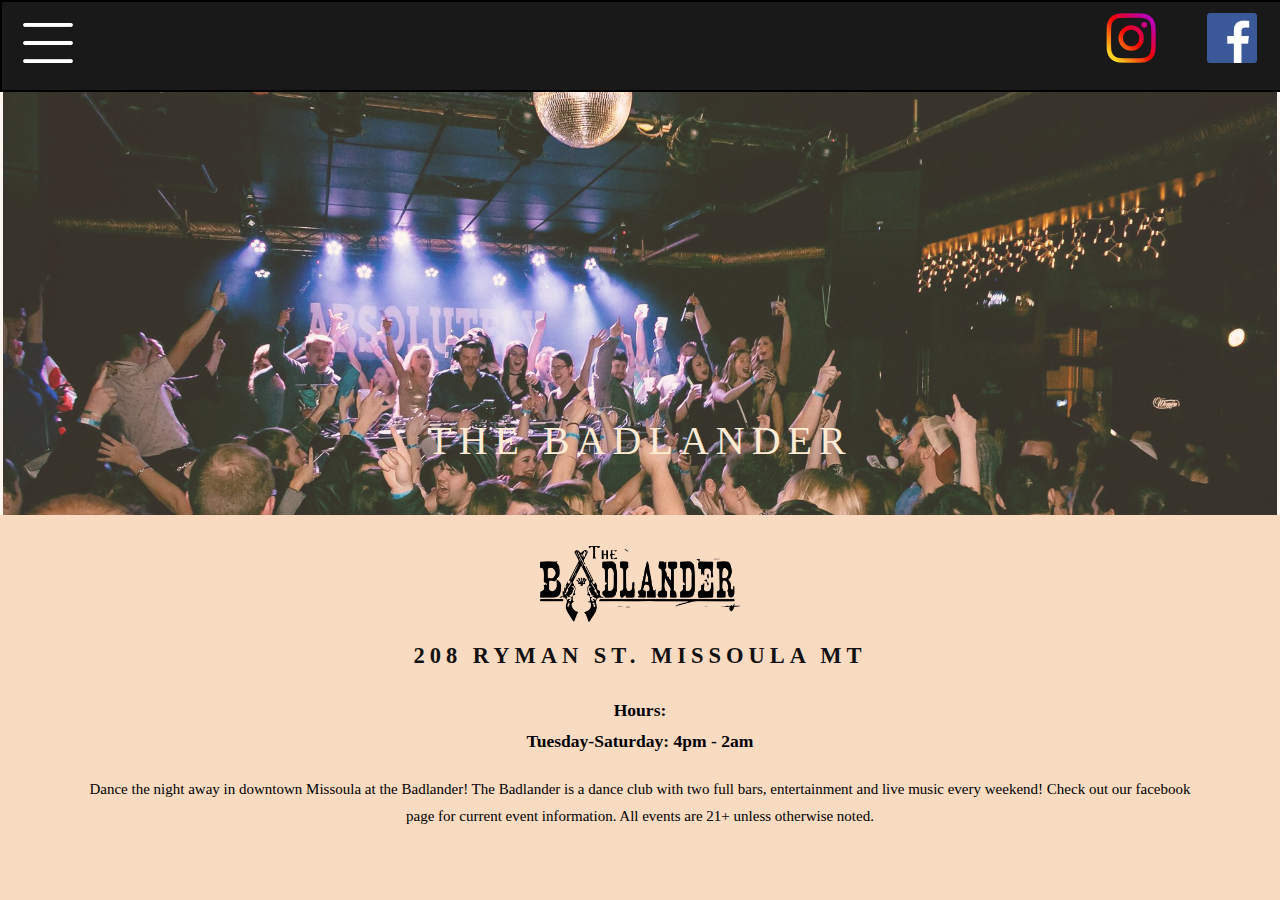
<file: badlander.html>
<!doctype html>
<html>
<head>
	<meta charset="utf-8">
	<title>badlander</title>

	<link href="css/main parallax stylesheet.css" rel="stylesheet" type="text/css">
	<link href="css/navbar main stylesheet.css" rel="stylesheet" type="text/css">
	
	
	<menu>
		<div class="menuitem" id="topnav">

		 <div class="dropdown">
		<button class="dropbtn"><img src="Images/icons/menu icon 2 inverted.png" width="50" height="40" alt=""/>
		  <i class="fa fa-caret-down"></i>
		</button>
		<div class="dropdown-content">
		  <a href="rose.html">Golden Rose</a>
		  <a href="badlander.html">The Badlander</a>
		  <a href="night owl.html">The Night Owl Casino</a>
		  <a href="locals.html">Locals Only</a>
		  <a href="three.html">Three in the Side</a>
		</div>
	  </div>

		  <!--facebook icon and linkto page-->
			<a href="https://www.facebook.com/thebadlandermt/"><img src="Images/icons/facebook.png" width="50" height="50" alt=""/></a>

		  <!--instagram icon and link to page-->
			<a href="https://www.instagram.com/the_badlandercomplex/?hl=en"><img src="Images/icons/instagram.png" width="50" height="50" alt=""/></a>
		</div>	
		</menu>


</head>

<body>

	<div class="bgimg-9">
            <div class="caption">
                <span class="border">THE BADLANDER</span>
            </div>
        </div>

        <div class="description-container">
            <div class="description">
               <h2 style="text-align:center;"> <img src="Images/icons/badlander black.png" width="200" height="" alt=""/><br> 208 Ryman St. Missoula MT
               </h2>
               <h3 style="text-align:center;"> 
                Hours: 
               	<br>
               	Tuesday-Saturday: 4pm - 2am
               </h3>
               
                <p> 
                Dance the night away in downtown Missoula at the Badlander! The Badlander is a dance club with two full bars, entertainment and live music every weekend! Check out our facebook page for current event information.  All events are 21+ unless otherwise noted.
                
                <br>
                <br>
                
                </p>
                
                
            </div>
        </div>

</body>

</html>
</file>
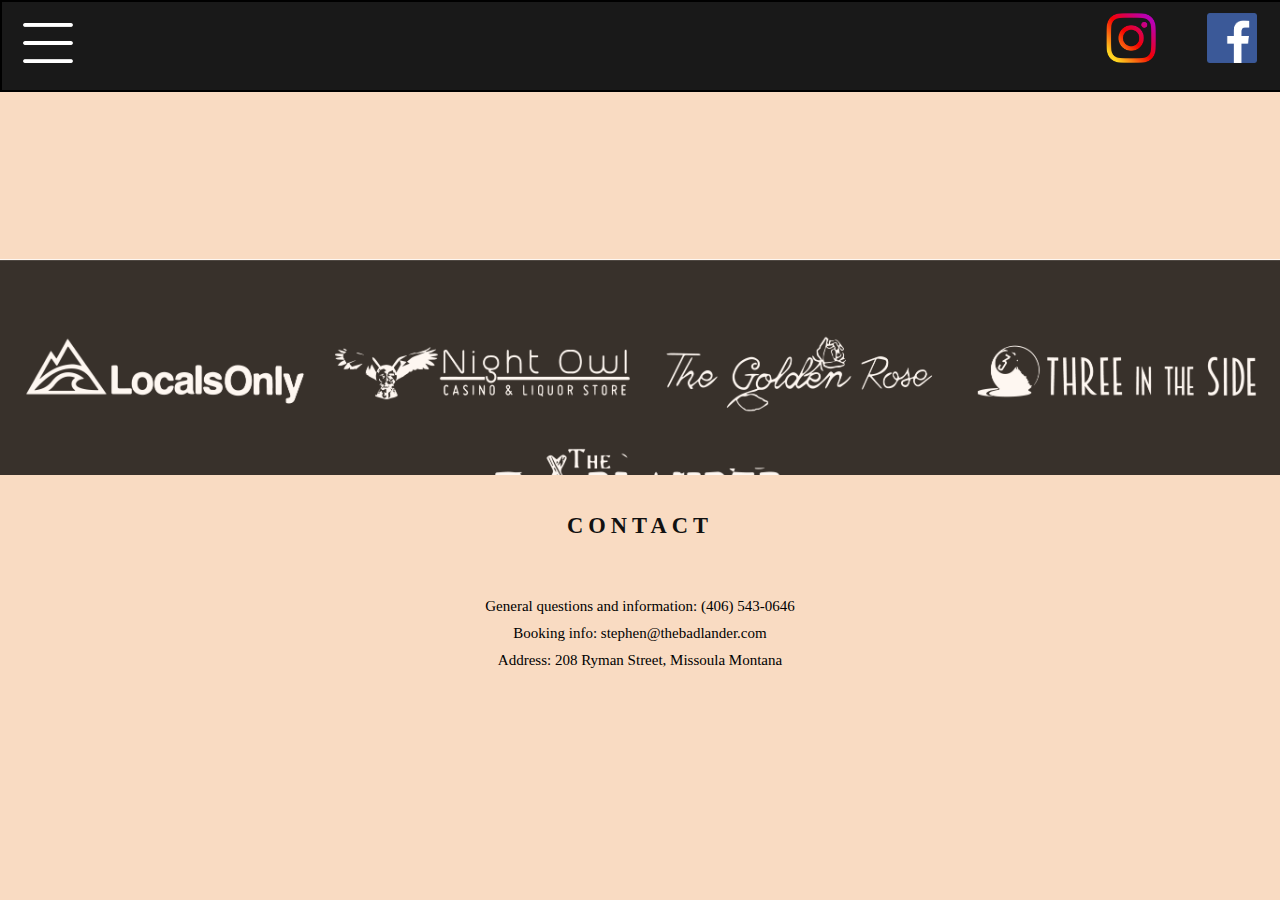
<file: contact.html>
<!doctype html>
<html>
<head>
	<meta charset="utf-8">
	
	<title>Untitled Document</title>
	
	<link href="css/main parallax stylesheet.css" rel="stylesheet" type="text/css">
	
	<link href="css/navbar main stylesheet.css" rel="stylesheet" type="text/css">

	<!-- Nav bar-->	
	<menu>
	<div class="menuitem" id="topnav">
		
	 <div class="dropdown">
    <button class="dropbtn"><img src="Images/icons/menu icon 2 inverted.png" width="50" height="40" alt=""/>
      <i class="fa fa-caret-down"></i>
    </button>
    <div class="dropdown-content">
      <a href="rose.html">Golden Rose</a>
      <a href="badlander.html">The Badlander</a>
      <a href="night owl.html">The Night Owl Casino</a>
      <a href="locals.html">Locals Only</a>
      <a href="three.html">Three in the Side</a>
    </div>
  </div>
  
	  <!--facebook icon and linkto page-->
	  	<a href="https://www.facebook.com/thebadlandermt/"><img src="Images/icons/facebook.png" width="50" height="50" alt=""/></a>
	   
	  <!--instagram icon and link to page-->
	    <a href="https://www.instagram.com/the_badlandercomplex/"><img src="Images/icons/instagram.png" width="50" height="50" alt=""/></a>
	</div>	
	</menu>
</head>

<body>

		
        
        <div class="bgimg-2">
            <div class="caption">
                <span class="border"></span>
            </div>
        </div>

        <div class="description-container">
            <div class="description">
               <h2 style="text-align:center;">Contact</h2>
                <p> 
                
					<br>General questions and information: (406) 543-0646
					<br>
					Booking info: stephen@thebadlander.com
					<br> 
					Address: 208 Ryman Street, Missoula Montana
                
                </p>
                
                <!-- Embeded google map-->
                	<iframe src="https://www.google.com/maps/embed?pb=!1m23!1m12!1m3!1d3243.6696357606634!2d-113.99716790761774!3d46.871437067500906!2m3!1f0!2f0!3f0!3m2!1i1024!2i768!4f13.1!4m8!3e6!4m0!4m5!1s0x535dcc2af4e4476f%3A0x7112282666ffe928!2sthe+badlander+missoula!3m2!1d46.8721697!2d-113.99554239999999!5e0!3m2!1sen!2sus!4v1525908436524" width="100%" height="" frameborder="0" style="border:0" allowfullscreen></iframe>
            </div>
        </div>

        
            


</body>
</html>
</file>
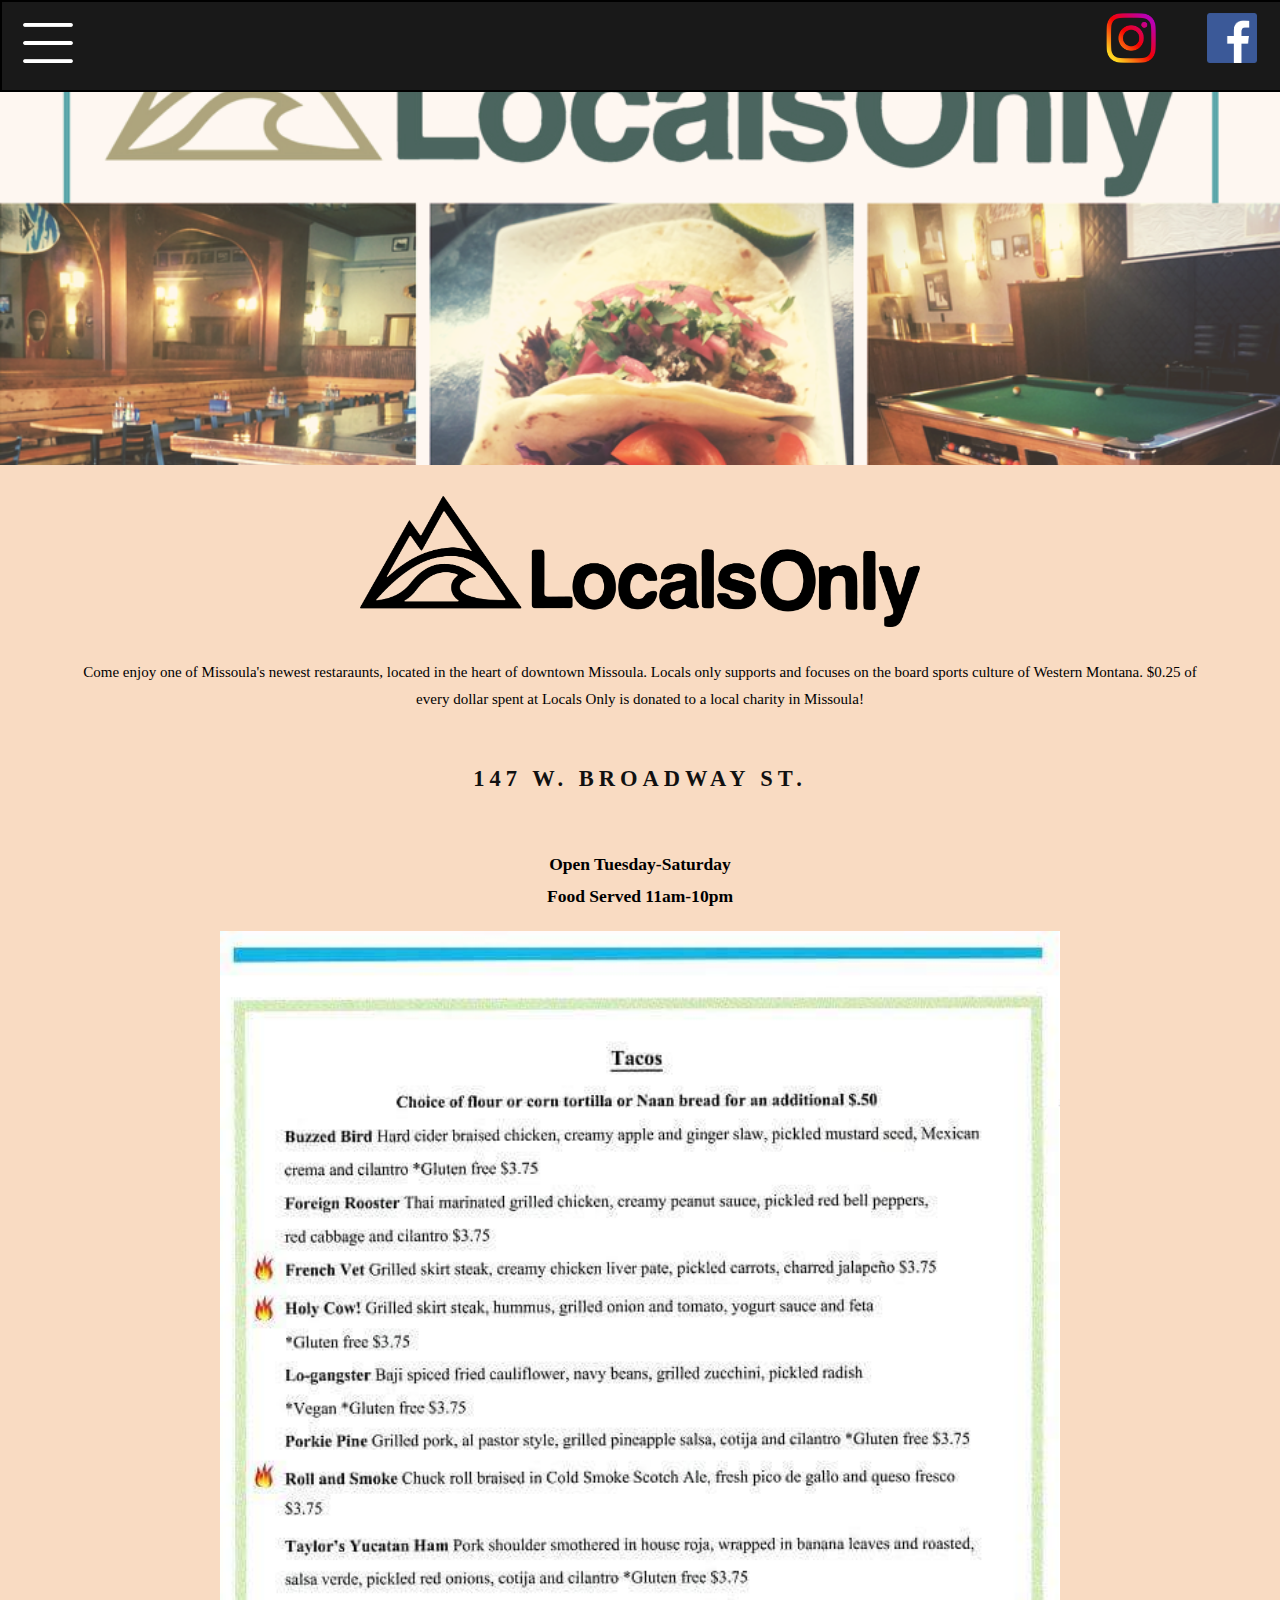
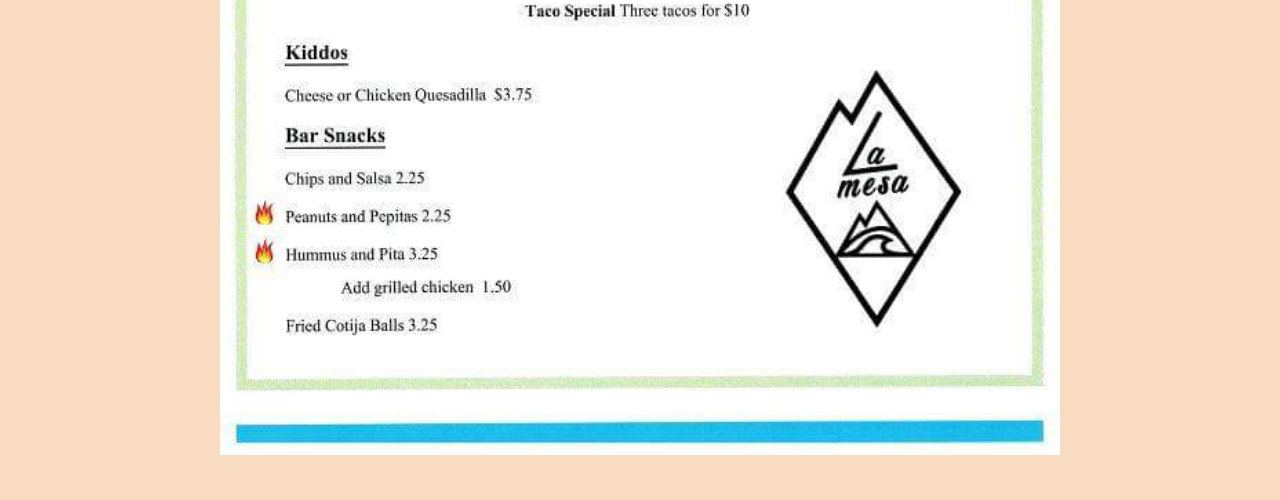
<file: locals.html>
<!doctype html>
<html>
<head>
	<meta charset="utf-8">
	<title>Locals</title>
		<link href="css/main parallax stylesheet.css" rel="stylesheet" type="text/css">

		<link href="css/navbar main stylesheet.css" rel="stylesheet" type="text/css">
	
<!--Top navigation bar-->	
	<menu>
		<div class="menuitem" id="topnav">

		 <div class="dropdown">
		<button class="dropbtn"><img src="Images/icons/menu icon 2 inverted.png" width="50" height="40" alt=""/>
		  <i class="fa fa-caret-down"></i>
		</button>
		<div class="dropdown-content">
		  <a href="rose.html">Golden Rose</a>
		  <a href="badlander.html">The Badlander</a>
		  <a href="night owl.html">The Night Owl Casino</a>
		  <a href="locals.html">Locals Only</a>
		  <a href="three.html">Three in the Side</a>
		</div>
	  </div>

		  <!--facebook icon and linkto page-->
			<a href="https://www.facebook.com/localsonlymissoula/"><img src="Images/icons/facebook.png" width="50" height="50" alt=""/></a>

		  <!--instagram icon and link to page-->
			<a href="https://www.instagram.com/localsonlymt/?hl=en"><img src="Images/icons/instagram.png" width="50" height="50" alt=""/></a>
		</div>	
</menu>
	
	
</head>

<body>



<div class="bgimg-4">
            <div class="caption">
                <span class="border"><!-- ADD TEXT HERE FOR MAIN BANNER--></span>
            </div>
        </div>

        <div class="description-container">
          <div class="description">
             <!--Logo-->
              	<h2 style="text-align:center;"> <img src="Images/icons/locals black.png" width="50%" height="" alt=""/> </h2>
              	
              	
              	<p style="text-align:center, justify;" > 
               		Come enjoy one of Missoula's newest restaraunts, located in the heart of downtown Missoula. Locals only supports and focuses on the board sports culture of Western Montana.  $0.25 of every dollar spent at Locals Only is donated to a local charity in Missoula!
                
                <br>
                <br>
                
                </p>
             
              <!--Address-->
				  <h2 style="text-align:center;"> 147 W. Broadway st.
		    </h2>
             
             <!--Hours of opperation-->
				 <h3 style="text-align:center;"> <br>
				 Open Tuesday-Saturday 
				 <br>
				 Food Served 11am-10pm
				 </h3>
              
              <!--link to menu image-->
				   <h2 style="text-align:center;"> <img src="Images/locals menu.jpg" width="75%" height="" alt=""/>
				   </h2>
              
                
            </div>
        </div>
</body>
</html>
</file>
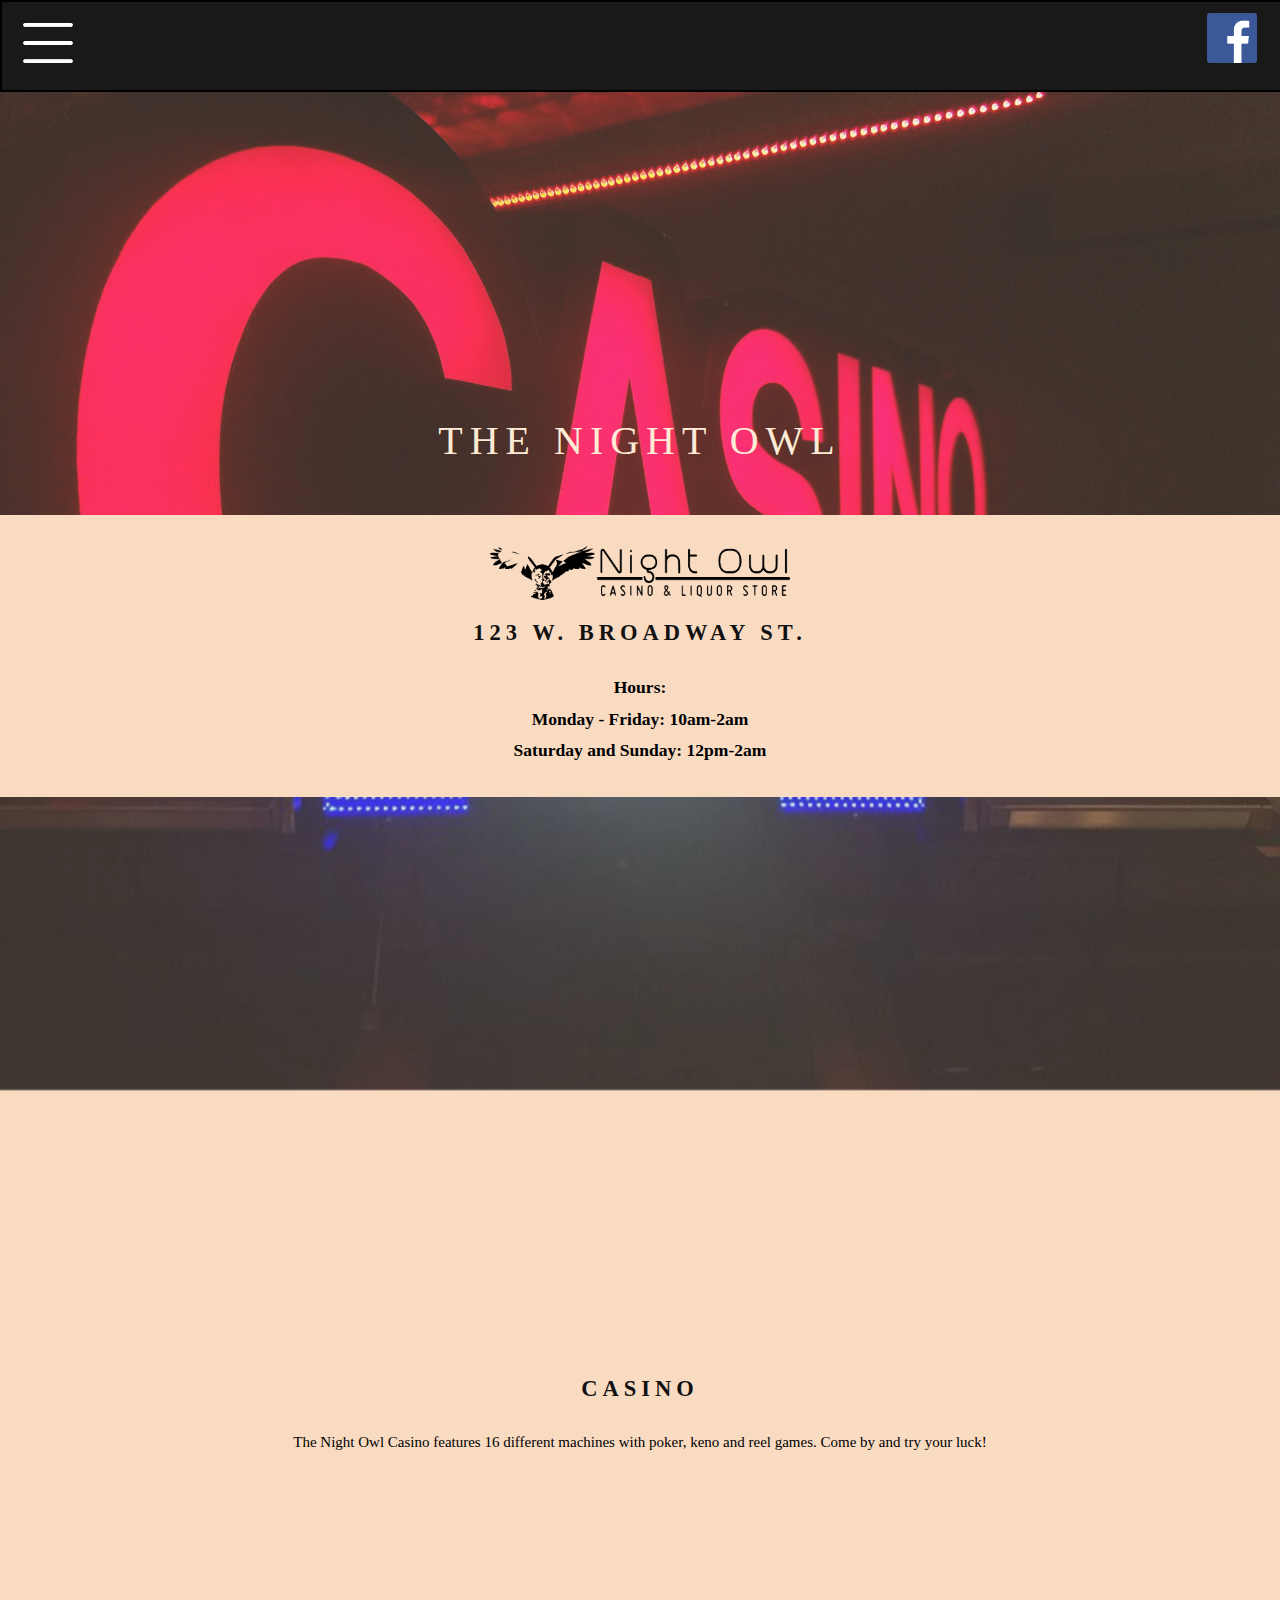
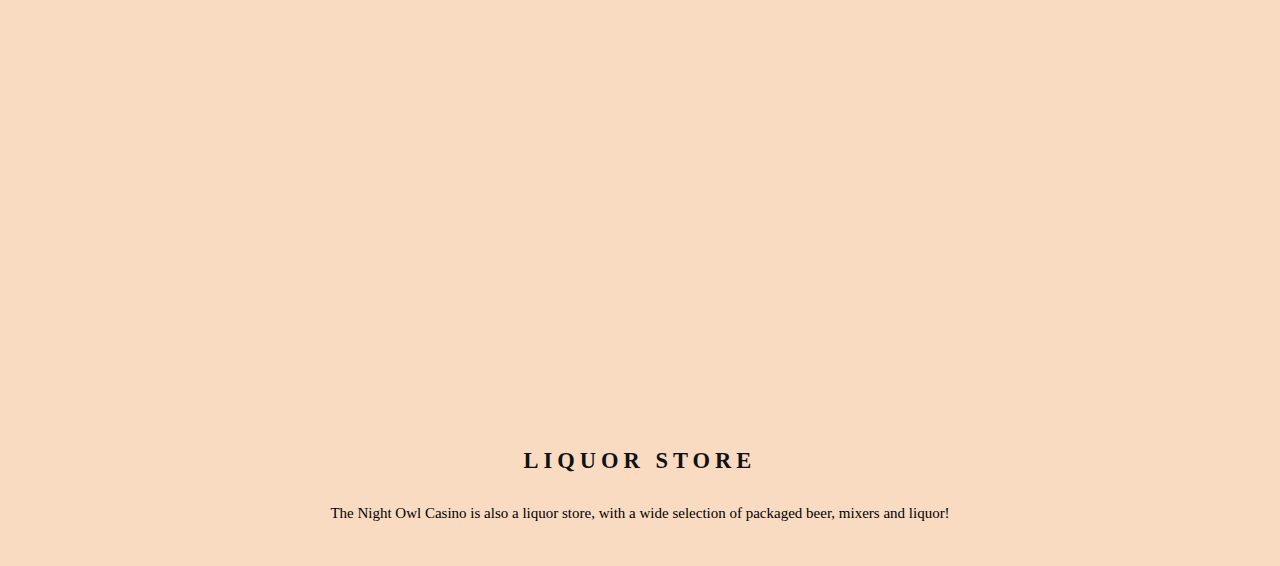
<file: night owl.html>
<!doctype html>
<html>
<head>
<meta charset="utf-8">
<title>night owl</title>
	<link href="css/main parallax stylesheet.css" rel="stylesheet" type="text/css">
	<link href="css/navbar main stylesheet.css" rel="stylesheet" type="text/css">
	
	<menu>
		<div class="menuitem" id="topnav">

		 <div class="dropdown">
			<button class="dropbtn"><img src="Images/icons/menu icon 2 inverted.png" width="50" height="40" alt=""/>
			  <i class="fa fa-caret-down"></i>
			</button>
			<div class="dropdown-content">
			  <a href="rose.html">Golden Rose</a>
			  <a href="badlander.html">The Badlander</a>
			  <a href="night owl.html">The Night Owl Casino</a>
			  <a href="local.html">Locals Only</a>
			  <a href="three.html">Three in the Side</a>
			</div>
		  </div>

		  <!--facebook icon and linkto page-->
			<a href="https://www.facebook.com/thesavoymt/"><img src="Images/icons/facebook.png" width="50" height="50" alt=""/></a>

		  <!--instagram icon and link to page-->
		  
		  <!--  Add night owl instagram when it is availible. 
		  
			<a href=" INSTAGRAM URL GOES HERE"><img src="Images/icons/instagram.png" width="50" height="50" alt=""/></a>
			
			-->
			
			
		</div>	
	</menu>
	
</head>

<body>


	<div class="bgimg-6">
				<div class="caption">
					<span class="border">THE NIGHT OWL</span>
				</div>
			</div>

			<div class="description-container">
				<div class="description">
				   <h2 style="text-align:center;"> <img src="Images/icons/night owl black.png" width="300" height="" alt=""/><br> 123 W. Broadway st.
				   </h2>
				   <h3 style="text-align:center;">
					Hours:
					<br>
					Monday - Friday: 10am-2am 
					<br>
					Saturday and Sunday: 12pm-2am
				   </h3>







				</div>
			</div>

	<!-- Second image -->        
		<div class="bgimg-7">
				<div class="caption">
					<span class="border"> 
						<!--Add image caption here if desired--> 
					</span>
				</div>
			</div>

			<div class="description-container">
				<div class="description">
				   <h2 style="text-align:center;"> <br> Casino
				   </h2>

				  <p>
					The Night Owl Casino features 16 different machines with poker, keno and reel games.  Come by and try your luck!
				  </p>


	 <!-- Third image -->        
		<div class="bgimg-8">
				<div class="caption">
					<span class="border"> 
						<!--Add image caption here if desired--> 
					</span>
				</div>
			</div>

			<div class="description-container">
				<div class="description">
				   <h2 style="text-align:center;"> <br> Liquor store
				   </h2>

				  <p>
					The Night Owl Casino is also a liquor store, with a wide selection of packaged beer, mixers and liquor!
				  </p>

</body>
</html>
</file>
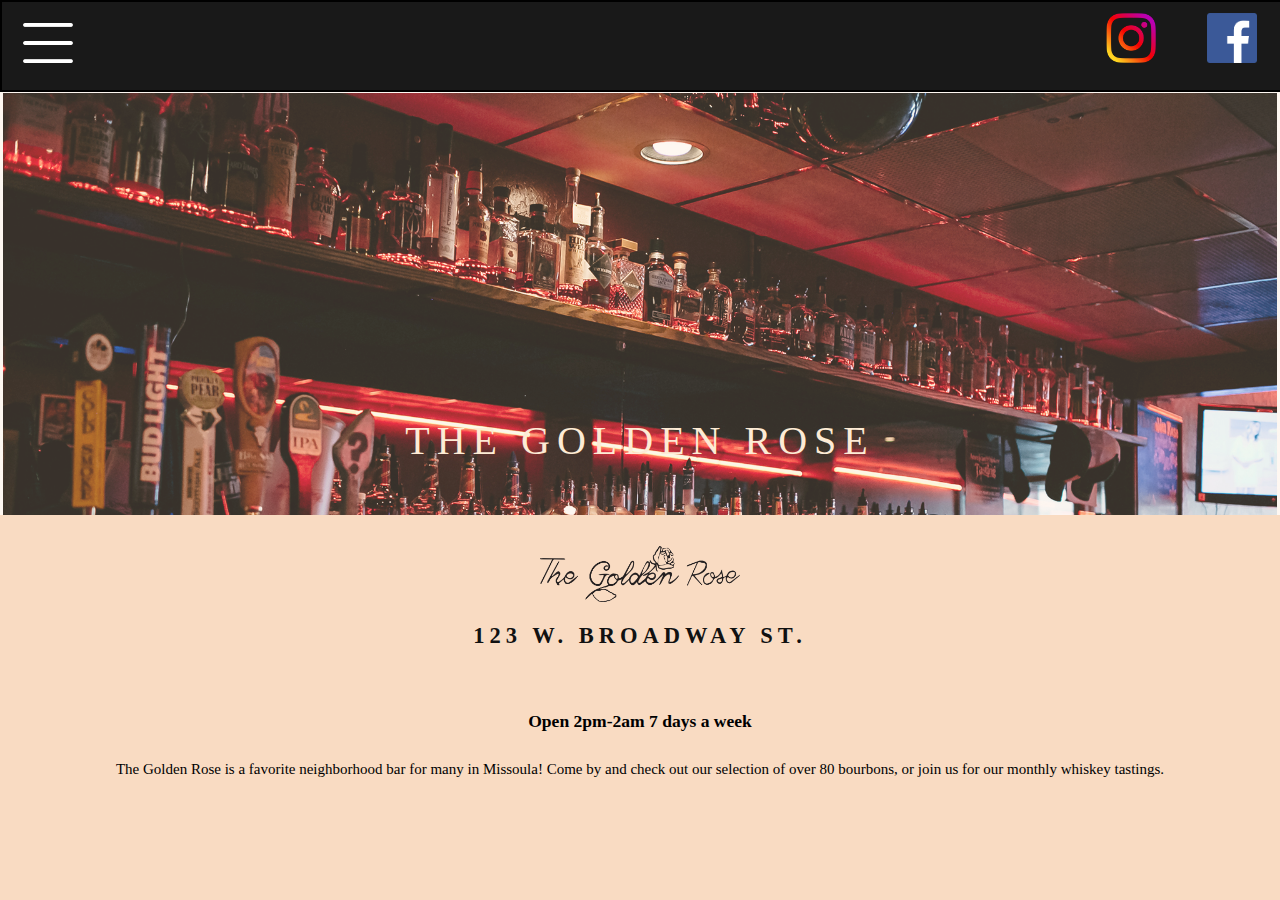
<file: rose.html>
<!doctype html>
<html>

<head>
	<meta charset="utf-8">
	<title>rose</title>
		<!-- Nav bar-->	
    <link href="css/navbar main stylesheet.css" rel="stylesheet" type="text/css">
    <link href="css/main parallax stylesheet.css" rel="stylesheet" type="text/css">
	<menu>
		<div class="menuitem" id="topnav">

		 <div class="dropdown">
		<button class="dropbtn"><img src="Images/icons/menu icon 2 inverted.png" width="50" height="40" alt=""/>
		  <i class="fa fa-caret-down"></i>
		</button>
		<div class="dropdown-content">
		  <a href="rose.html">Golden Rose</a>
		  <a href="badlander.html">The Badlander</a>
		  <a href="night owl.html">The Night Owl Casino</a>
		  <a href="locals.html">Locals Only</a>
		  <a href="three.html">Three in the Side</a>
		</div>
	  </div>

		  <!--facebook icon and linkto page-->
			<a href="https://www.facebook.com/goldenrosemt/"><img src="Images/icons/facebook.png" width="50" height="50" alt=""/></a>

		  <!--instagram icon and link to page-->
			<a href="https://www.instagram.com/goldenrosemt/?hl=en"><img src="Images/icons/instagram.png" width="50" height="50" alt=""/></a>
		</div>	
		</menu>

	</head>


<body>

<div class="bgimg-3">
            <div class="caption">
                <span class="border">THE GOLDEN ROSE</span>
            </div>
        </div>

        <div class="description-container">
            <div class="description">
               <h2 style="text-align:center;"> <img src="Images/icons/rose black.png" width="200" height="" alt=""/><br> 123 W. Broadway st.
               </h2>
               <h3 style="text-align:center;"> <br> Open 2pm-2am 7 days a week
               </h3>
               
                <p> 
                The Golden Rose is a favorite neighborhood bar for many in Missoula! Come by and check out our selection of over 80 bourbons, or join us for our monthly whiskey tastings.
                
                <br>
                <br>
                
                </p>
                
                
            </div>
        </div>
</body>
</html>
</file>
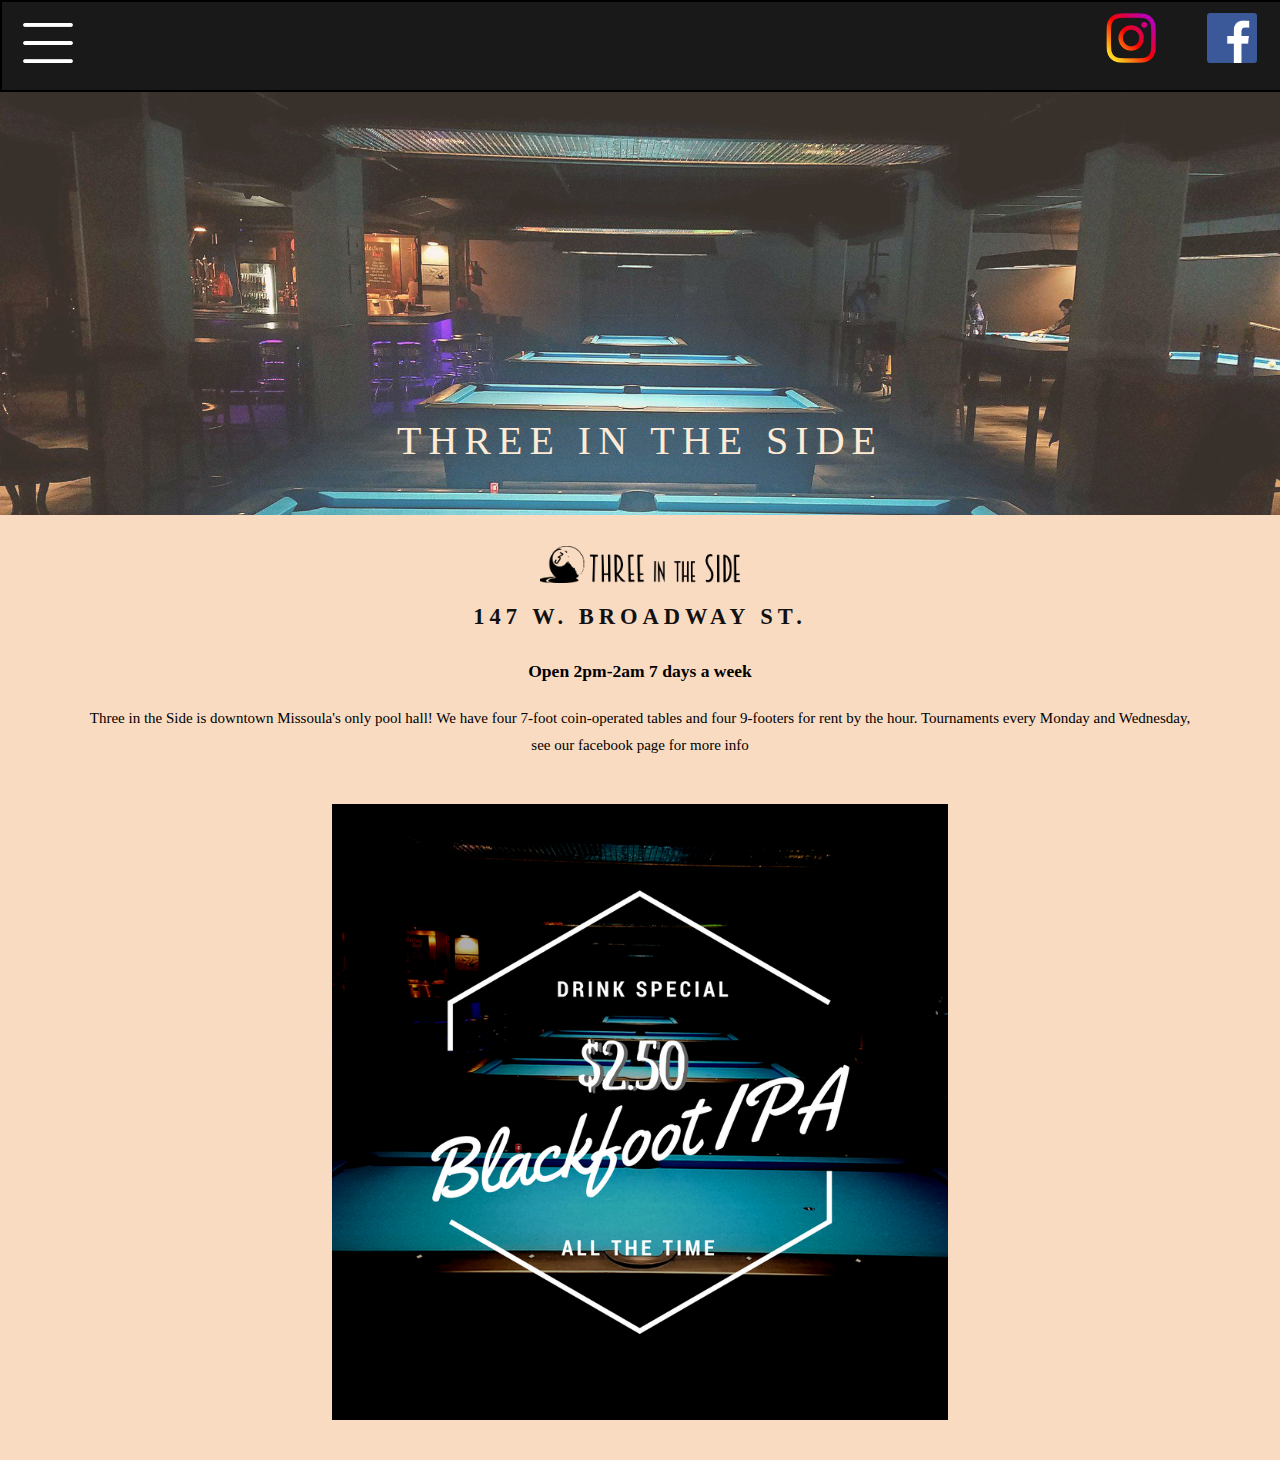
<file: three.html>
<!doctype html>
<html>
<head>
	<meta charset="utf-8">
	<title>three</title>
	
	<link href="css/main parallax stylesheet.css" rel="stylesheet" type="text/css">
	<link href="css/navbar main stylesheet.css" rel="stylesheet" type="text/css">
	
	
	<!--Top navigation bar-->	
	<menu>
		<div class="menuitem" id="topnav">

		 <div class="dropdown">
		<button class="dropbtn"><img src="Images/icons/menu icon 2 inverted.png" width="50" height="40" alt=""/>
		  <i class="fa fa-caret-down"></i>
		</button>
		<div class="dropdown-content">
		  <a href="rose.html">Golden Rose</a>
		  <a href="badlander.html">The Badlander</a>
		  <a href="night owl.html">The Night Owl Casino</a>
		  <a href="locals.html">Locals Only</a>
		  <a href="three.html">Three in the Side</a>
		</div>
	  </div>

		  <!--facebook icon and linkto page-->
			<a href="https://www.facebook.com/threeinthesideMT/"><img src="Images/icons/facebook.png" width="50" height="50" alt=""/></a>

		  <!--instagram icon and link to page-->
			<a href="https://www.instagram.com/threeintheside/?hl=en"><img src="Images/icons/instagram.png" width="50" height="50" alt=""/></a>
		</div>	
</menu>

</head>


<body>


<div class="bgimg-5">
            <div class="caption">
                <span class="border">THREE IN THE SIDE</span>
            </div>
        </div>

        <div class="description-container">
            <div class="description">
               <h2 style="text-align:center;"> <img src="Images/icons/three black.png" width="200" height="" alt=""/><br> 147 W. Broadway st.
              </h2>
               <h3 style="text-align:center;">  Open 2pm-2am 7 days a week
               </h3>
               
                <p> 
                Three in the Side is downtown Missoula's only pool hall! We have four 7-foot coin-operated tables and four 9-footers for rent by the hour. Tournaments every Monday and Wednesday, see our facebook page for more info
                
                <br>
                <br>
               
				</p>
               
               <h3 style="text-align:center;">  <img src="Images/three blackfoot.png" width="55%" height="" alt=""/> </h3>
                
                
            </div>
        </div>

</body>
</html>
</file>
<file: css/main parallax stylesheet.css>
@charset "utf-8";
@import url("navbar main stylesheet.css");
/* CSS Document */


/*Sets break points for screen re-flowing*/

	@media only screen and (max-device-width: 1024px) {
		.img1, .img2, .img3, .img4, .img5, .img6, .img7, .img8, .img9, {
			background-attachment: scroll;
			
		}
	}

	

body {
	width: 100%;
	margin: 0;
	background-color: #f9dbc2;	
	font: 400 15px/1.8 Cambria, "Hoefler Text", "Liberation Serif", Times, "Times New Roman", "serif";
}


.bgimg-1, .bgimg-2, .bgimg-3, .bgimg-4, .bgimg-5, .bgimg-6, .bgimg-7, .bgimg-8, .bgimg-9, .bgimg-10 {
	width: 100%;
	opacity: 0.775;
	background-repeat: no-repeat;
	background-attachment: fixed;
	background-position: center center;
	background-size: 100%;
}

/*Controls the first image on the "about" page.  Change link url to change picture. */
	.bgimg-1 {
		min-height: 400px;
		background-image: url("../Images/crowd.jpg");
		width: 100%;
	}

/*Controls the first image on the "contact" page.  Change link url to change picture. */
	.bgimg-2 {
		min-height: 460px;
		background-image: url("../Images/logo page.png");
	}

/*Controls the first image on the "Golden Rose" page.  Change link url to change picture. */
	.bgimg-3 {
		min-height: 500px;
		background-image: url("../Images/rose.jpg");
	}

/*Controls the first image on the "Locals only" page.  Change link url to change picture. */
	.bgimg-4 {
		min-height: 450px;
		background-image: url("../Images/locals info.png");
	}

/*Controls the first image on the "Three" page.  Change link url to change picture. */
	.bgimg-5 {
		min-height: 500px;
		background-image: url("../Images/three.jpg");
	}

/*Controls the first image on the "Night Owl" page.  Change link url to change picture. */
	.bgimg-6 {
		min-height: 500px;
		background-image: url("../Images/night owl.jpg");
	}

/*Controls the second image on the "Night Owl" page.  Change link url to change picture. */
	.bgimg-7 {
		min-height: 500px;
		background-image: url("../Images/casino.jpg");
	}

/*Controls the third image on the "Night Owl" page.  Change link url to change picture. */
	.bgimg-8 {
		min-height: 500px;
		background-image: url("../Images/liquor.jpg");
	}

/*Controls the first image on the "Badlander" page.  Change link url to change picture. */
	.bgimg-9 {
			
			min-height: 500px;
			background-image: url("../Images/badlander nye.jpg");
		}

.hero {
	width: 100%;
    padding: 40px 70px;
    color: #000;
    background-color: #F9DBC2;
    text-align: center;
    text-align: justify;
}

.caption {
    position: absolute;
	/*Controls position of the main caption over the first picture on the page*/
    top: 45%;
    width: 100%;
    text-align: center;
}

.description-container {
    position: relative;
	
}


/*Controls the appearance of text box.*/
	.description {
		padding: 1% 80px;
		color: #000;
		font-family: Cambria, "Hoefler Text", "Liberation Serif", Times, "Times New Roman", "serif";

		/*Changes background color of text box*/
		background-color: #F9DBC2;
		text-align: center;
		
	}


/*Controls the main text over the first image. */
	.caption span.border {

		padding: 20px;
		color: #FFF0DB;
		font-size: 40px;
		letter-spacing: 7px;
	}


/*Controls all h2 elements in HTML doc.  These are the headings in the text boxes*/
	h2 {
		color: #111;
		text-transform: uppercase;
		font: 20px; 
		font-family: Cambria, "Hoefler Text", "Liberation Serif", Times, "Times New Roman", "serif";
		letter-spacing: 5px;
	}
/* Controls all paragraph elemets in the HTML docs.  These are the body text areas.*/
	p {
		text-align: center;
	}
</file>
<file: css/navbar main stylesheet.css>
@charset "utf-8";
/* CSS Document */
	

/* This CSS Document handles all styling for the main nav bars */


	

/* Links inside the dropdown */
	.dropdown-content a {
		text-align: right;
		color: black;
		padding: 12px 16px;
		text-decoration: none;
		display: block;
	  
	}


/* Navbar container */
	.navbar {
	  overflow:visible;
	  background-color: #333;
	  font-family: Arial;
	  
	}


/* The dropdown container */
	.dropdown {
	  float: left;
	  
	}

/* Dropdown button */
	.dropdown .dropbtn {	
	  font-size: 25px;
	  border: none;
	  outline: none;
	  color: white;
	  padding: 20px 20px;
	  background-color: inherit;
	  font-family: inherit; 
	  margin: 0; 
	  letter-spacing: 4px;
	}

/*Changes color of the box that appears when you hover the mouse over an option.*/
	.navbar a:hover, .dropdown:hover .dropbtn {
	  background-color: #777777;
	}

/* Dropdown content (hidden by default) */
	.dropdown-content {
	  display: none;
	  position: absolute;
	  background-color: #ADADAD;
	  min-width: 160px;
	  max-width:350px;
	  box-shadow: 0px 8px 16px 0px rgba(0,0,0,0.2);
	  z-index: 1;
		
	}


/* highlights items when you hover over them in the dropdown menu*/
	.dropdown-content a:hover {
	  background-color: #E8E8E8;
	}

/*Changes color of the box that appears when you hover the mouse over "Menu".*/
	.dropdown:hover .dropdown-content {
	  display: block;
	}


/*Main navbar controls*/
	.menuitem{
		position: fixed;
			top: 0px;
			left: 0px;
			margin: 0px;
			padding: 1px;
			width: 100%;
			z-index: 10;
	}

	.menuitem {
		background-color: #191919;
		overflow:inherit;
		border: 2px solid black;
	}

/*Controls the positioning, text alignment and options of the nav bar buttons*/

	.menuitem a {
	float: right;
	display: block;
	color: #000000;
	padding: 10px 2%;
	text-decoration: none;
	font-size: 25px;
	letter-spacing: 4px;
	}

/*Changes color of the box that appears when you hover the mouse over a menu item.*/
	.menuitem a:hover {
	background-color: #777777;
	text-align: left;

	}


	#content {overflow: auto;}
</file>
